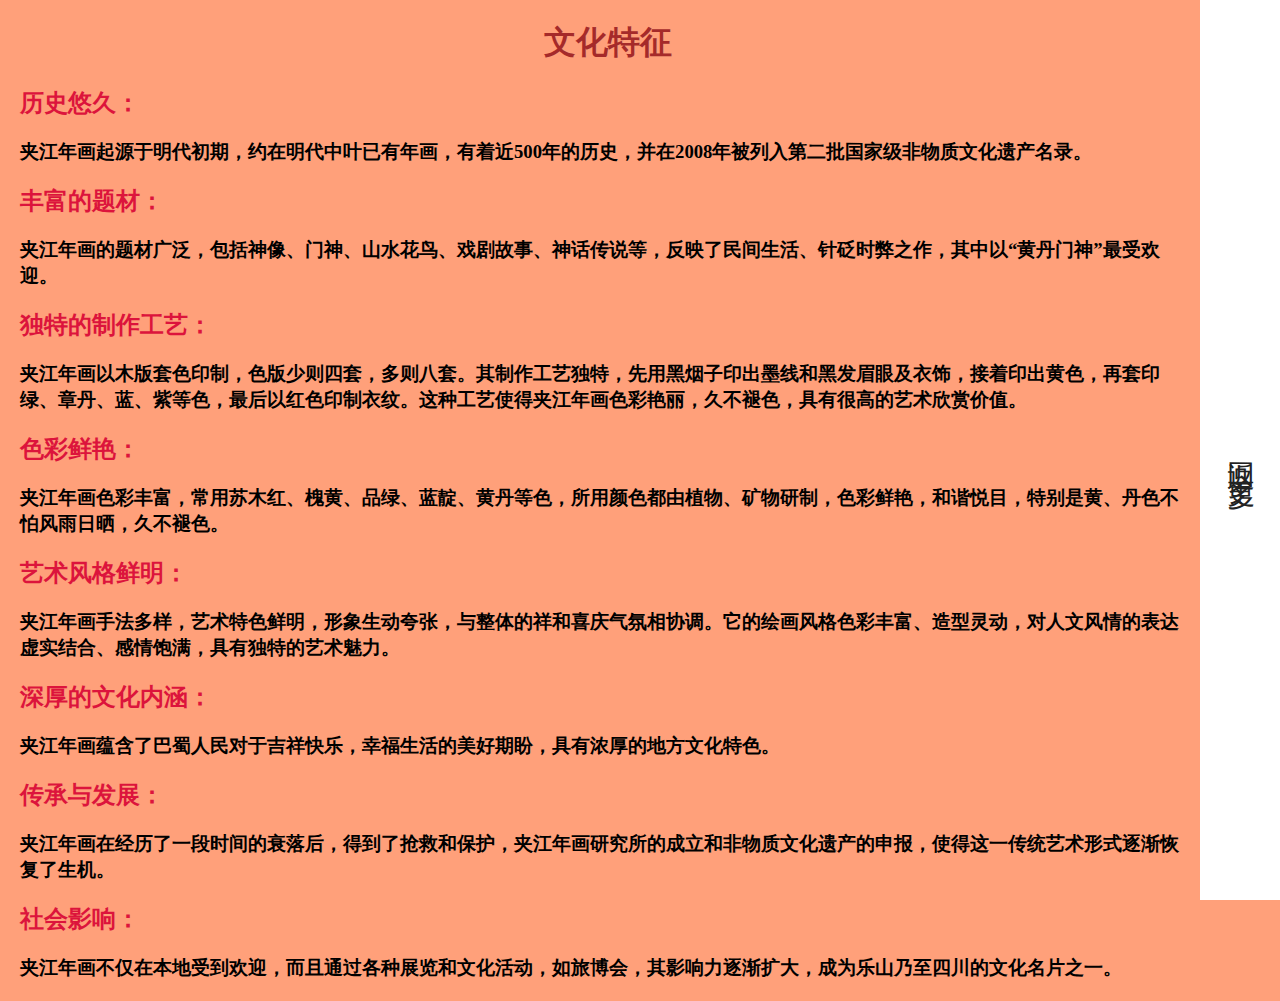
<file: j2.html>
<!DOCTYPE html>
<html>
	<head>
		<meta charset="utf-8">
		<title>夹江年画-文化特征</title>
		<link rel="stylesheet" href=" all.css">
	</head>
	<body>
		<header>
			<nav class="navbar">
		    	<a href="jiajiang.html">返回</a>
				<a href="https://baike.baidu.com/item/%E6%9C%A8%E7%89%88%E5%B9%B4%E7%94%BB%EF%BC%88%E5%A4%B9%E6%B1%9F%E5%B9%B4%E7%94%BB%EF%BC%89/53487837" target="_blank">更多</a>
			</nav>
		</header>
		<div class="jiemian">
			<h1>文化特征</h1>
			<h2>历史悠久：</h2>
			<h3>夹江年画起源于明代初期，约在明代中叶已有年画，有着近500年的历史，并在2008年被列入第二批国家级非物质文化遗产名录。</h3>
			<h2>丰富的题材：</h2>
			<h3>夹江年画的题材广泛，包括神像、门神、山水花鸟、戏剧故事、神话传说等，反映了民间生活、针砭时弊之作，其中以“黄丹门神”最受欢迎。</h3>
			<h2>独特的制作工艺：</h2>
			<h3>夹江年画以木版套色印制，色版少则四套，多则八套。其制作工艺独特，先用黑烟子印出墨线和黑发眉眼及衣饰，接着印出黄色，再套印绿、章丹、蓝、紫等色，最后以红色印制衣纹。这种工艺使得夹江年画色彩艳丽，久不褪色，具有很高的艺术欣赏价值。</h3>
			<h2>色彩鲜艳：</h2>
			<h3>夹江年画色彩丰富，常用苏木红、槐黄、品绿、蓝靛、黄丹等色，所用颜色都由植物、矿物研制，色彩鲜艳，和谐悦目，特别是黄、丹色不怕风雨日晒，久不褪色。</h3>
			<h2>艺术风格鲜明：</h2>
			<h3>夹江年画手法多样，艺术特色鲜明，形象生动夸张，与整体的祥和喜庆气氛相协调。它的绘画风格色彩丰富、造型灵动，对人文风情的表达虚实结合、感情饱满，具有独特的艺术魅力。</h3>
			<h2>深厚的文化内涵：</h2>
			<h3>夹江年画蕴含了巴蜀人民对于吉祥快乐，幸福生活的美好期盼，具有浓厚的地方文化特色。</h3>
			<h2>传承与发展：</h2>
			<h3>夹江年画在经历了一段时间的衰落后，得到了抢救和保护，夹江年画研究所的成立和非物质文化遗产的申报，使得这一传统艺术形式逐渐恢复了生机。</h3>
			<h2>社会影响：</h2>
			<h3>夹江年画不仅在本地受到欢迎，而且通过各种展览和文化活动，如旅博会，其影响力逐渐扩大，成为乐山乃至四川的文化名片之一。</h3>
			
			</div>
		</div>
	</body>
</html></h3>
</file>
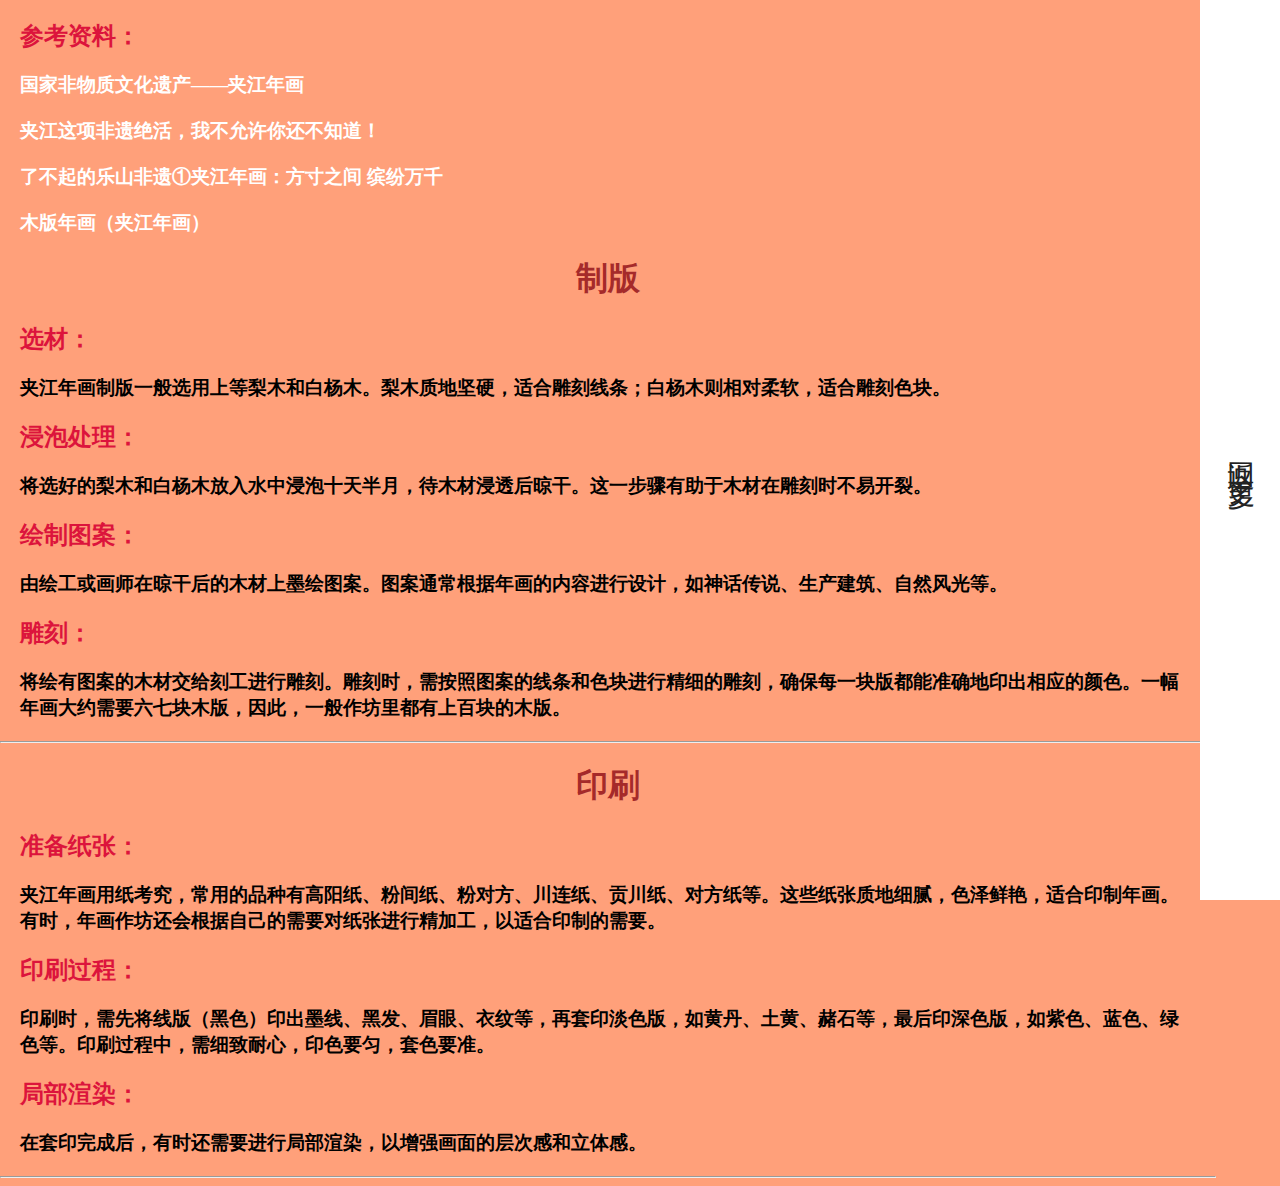
<file: j3.html>
<!DOCTYPE html>
<html>
	<head>
		<meta charset="utf-8">
		<title>夹江年画-制作工序</title>
		<link rel="stylesheet" href=" all.css">
	</head>
	<body>
		<header>
			<nav class="navbar">
		    	<a href="jiajiang.html">返回</a>
				<a href="https://baike.baidu.com/item/%E6%9C%A8%E7%89%88%E5%B9%B4%E7%94%BB%EF%BC%88%E5%A4%B9%E6%B1%9F%E5%B9%B4%E7%94%BB%EF%BC%89/53487837" target="_blank">更多</a>
			</nav>
		</header>
		<div class="jiemian">
			<h2>参考资料：</h2>
			<h3><a href="https://www.meipian.cn/xreem4b">国家非物质文化遗产——夹江年画</a></h3>
			<h3><a href="https://mp.weixin.qq.com/s?__biz=MjM5MDE2NDgyMw==&mid=2650489033&idx=2&sn=0a85669d899e1b2a34d74600f6df488f&chksm=bf9ebbca49abd78b370603cb60322db5d38f78715d27aba237179dfb1a1912db7bce1745f537&scene=27&poc_token=HOAKEGejFoVuAHM_BcS89GpHWYQ1ZiPWkBmCg7mr">夹江这项非遗绝活，我不允许你还不知道！</a></h3>
			<h3><a href="https://baijiahao.baidu.com/s?id=1775099390563846355&wfr=spider&for=pc">了不起的乐山非遗①夹江年画：方寸之间 缤纷万千</a></h3>
			<h3><a href="https://baike.baidu.com/item/%E6%9C%A8%E7%89%88%E5%B9%B4%E7%94%BB%EF%BC%88%E5%A4%B9%E6%B1%9F%E5%B9%B4%E7%94%BB%EF%BC%89/53487837">木版年画（夹江年画）</a></h3>
			<h1>制版</h1>
			<h2>选材：</h2>
			<h3>夹江年画制版一般选用上等梨木和白杨木。梨木质地坚硬，适合雕刻线条；白杨木则相对柔软，适合雕刻色块。</h3>
			<h2>浸泡处理：</h2>
			<h3>将选好的梨木和白杨木放入水中浸泡十天半月，待木材浸透后晾干。这一步骤有助于木材在雕刻时不易开裂。</h3>
			<h2>绘制图案：</h2>
			<h3>由绘工或画师在晾干后的木材上墨绘图案。图案通常根据年画的内容进行设计，如神话传说、生产建筑、自然风光等。</h3>
			<h2>雕刻：</h2>
			<h3>将绘有图案的木材交给刻工进行雕刻。雕刻时，需按照图案的线条和色块进行精细的雕刻，确保每一块版都能准确地印出相应的颜色。一幅年画大约需要六七块木版，因此，一般作坊里都有上百块的木版。</h3>
			<hr/>
			<h1>印刷</h1>
			<h2>准备纸张：</h2>
			<h3>夹江年画用纸考究，常用的品种有高阳纸、粉间纸、粉对方、川连纸、贡川纸、对方纸等。这些纸张质地细腻，色泽鲜艳，适合印制年画。有时，年画作坊还会根据自己的需要对纸张进行精加工，以适合印制的需要。</h3>
			<h2>印刷过程：</h2>
			<h3>印刷时，需先将线版（黑色）印出墨线、黑发、眉眼、衣纹等，再套印淡色版，如黄丹、土黄、赭石等，最后印深色版，如紫色、蓝色、绿色等。印刷过程中，需细致耐心，印色要匀，套色要准。</h3>
			<h2>局部渲染：</h2>
			<h3>在套印完成后，有时还需要进行局部渲染，以增强画面的层次感和立体感。</h3>
			<hr/>
			</div>
		</div>
		
	</body>
</html>
</file>
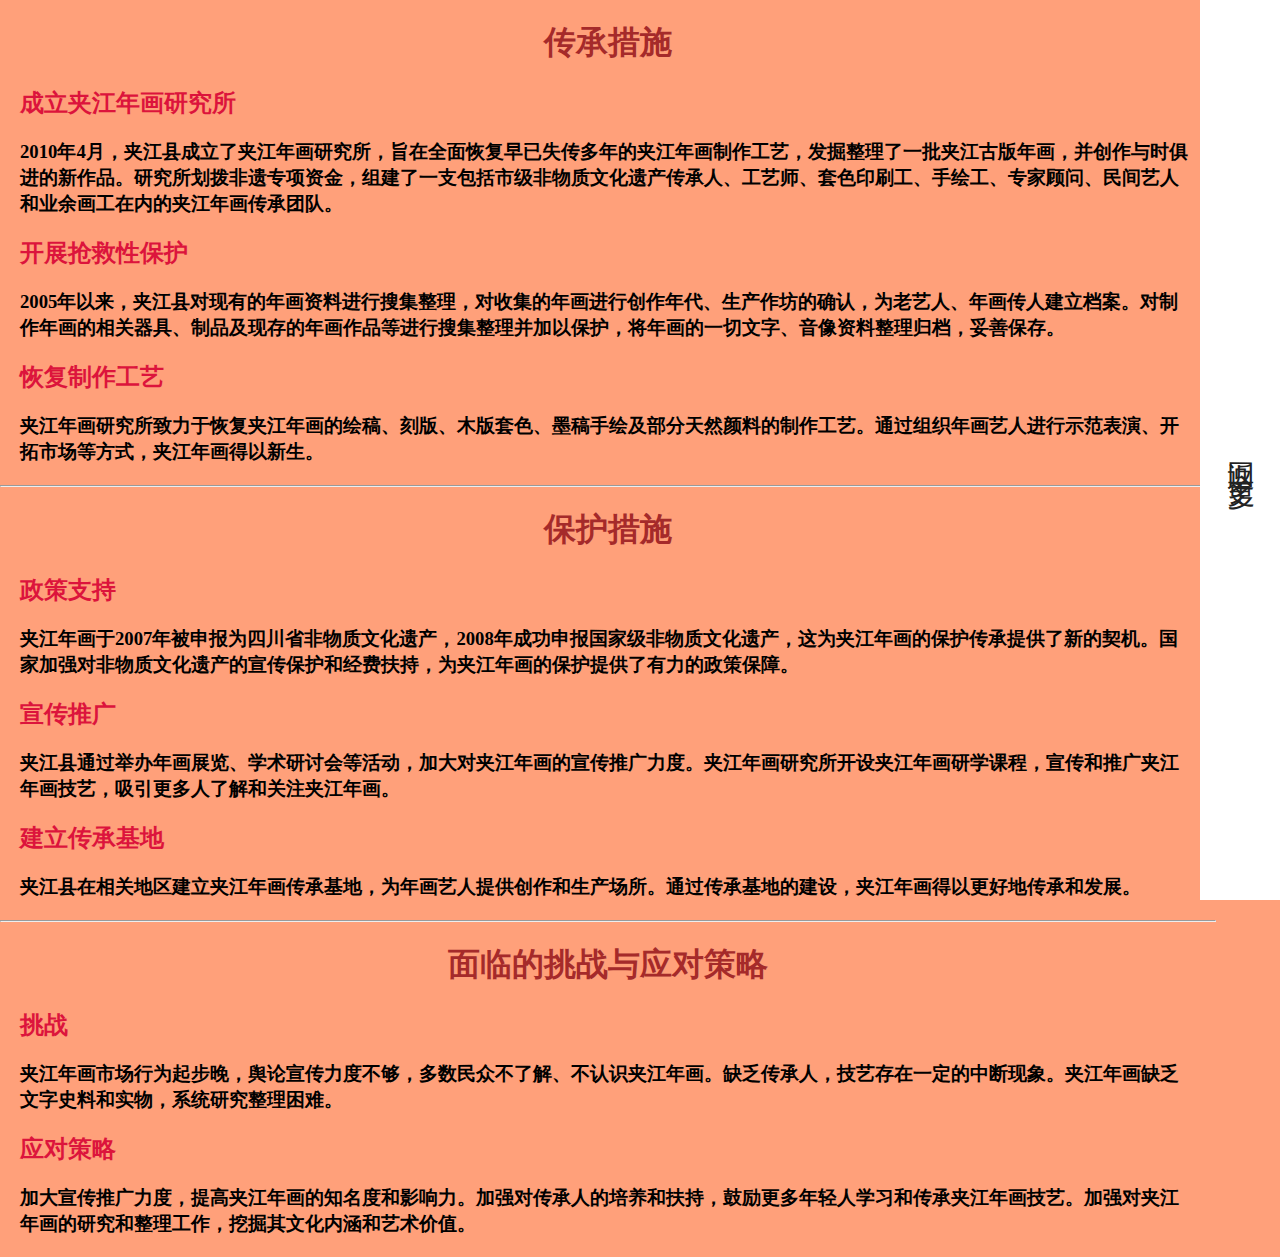
<file: j4.html>
<!DOCTYPE html>
<html>
	<head>
		<meta charset="utf-8">
		<title>夹江年画-传承保护</title>
		<link rel="stylesheet" href=" all.css">
	</head>
	<body>
		<header>
			<nav class="navbar">
		    	<a href="jiajiang.html">返回</a>
				<a href="https://baike.baidu.com/item/%E6%9C%A8%E7%89%88%E5%B9%B4%E7%94%BB%EF%BC%88%E5%A4%B9%E6%B1%9F%E5%B9%B4%E7%94%BB%EF%BC%89/53487837" target="_blank">更多</a>
			</nav>
		</header>
		<div class="jiemian">
			<h1>传承措施</h1>
			<h2>成立夹江年画研究所</h2>
			<h3>2010年4月，夹江县成立了夹江年画研究所，旨在全面恢复早已失传多年的夹江年画制作工艺，发掘整理了一批夹江古版年画，并创作与时俱进的新作品。研究所划拨非遗专项资金，组建了一支包括市级非物质文化遗产传承人、工艺师、套色印刷工、手绘工、专家顾问、民间艺人和业余画工在内的夹江年画传承团队。</h3>
			<h2>开展抢救性保护</h2>
			<h3>2005年以来，夹江县对现有的年画资料进行搜集整理，对收集的年画进行创作年代、生产作坊的确认，为老艺人、年画传人建立档案。对制作年画的相关器具、制品及现存的年画作品等进行搜集整理并加以保护，将年画的一切文字、音像资料整理归档，妥善保存。</h3>
			<h2>恢复制作工艺</h2>
			<h3>夹江年画研究所致力于恢复夹江年画的绘稿、刻版、木版套色、墨稿手绘及部分天然颜料的制作工艺。通过组织年画艺人进行示范表演、开拓市场等方式，夹江年画得以新生。</h3>
			<hr/>
			<h1>保护措施</h1>
			<h2>政策支持</h2>
			<h3>夹江年画于2007年被申报为四川省非物质文化遗产，2008年成功申报国家级非物质文化遗产，这为夹江年画的保护传承提供了新的契机。国家加强对非物质文化遗产的宣传保护和经费扶持，为夹江年画的保护提供了有力的政策保障。</h3>
			<h2>宣传推广</h2>
			<h3>夹江县通过举办年画展览、学术研讨会等活动，加大对夹江年画的宣传推广力度。夹江年画研究所开设夹江年画研学课程，宣传和推广夹江年画技艺，吸引更多人了解和关注夹江年画。</h3>
			<h2>建立传承基地</h2>
			<h3>夹江县在相关地区建立夹江年画传承基地，为年画艺人提供创作和生产场所。通过传承基地的建设，夹江年画得以更好地传承和发展。</h3>
			<hr/>
			<h1>面临的挑战与应对策略</h1>
			<h2>挑战</h2>
			<h3>夹江年画市场行为起步晚，舆论宣传力度不够，多数民众不了解、不认识夹江年画。缺乏传承人，技艺存在一定的中断现象。夹江年画缺乏文字史料和实物，系统研究整理困难。</h3>
			<h2>应对策略</h2>
			<h3>加大宣传推广力度，提高夹江年画的知名度和影响力。加强对传承人的培养和扶持，鼓励更多年轻人学习和传承夹江年画技艺。加强对夹江年画的研究和整理工作，挖掘其文化内涵和艺术价值。</h3>

			</div>
		</div>
	</body>
</html>
</file>
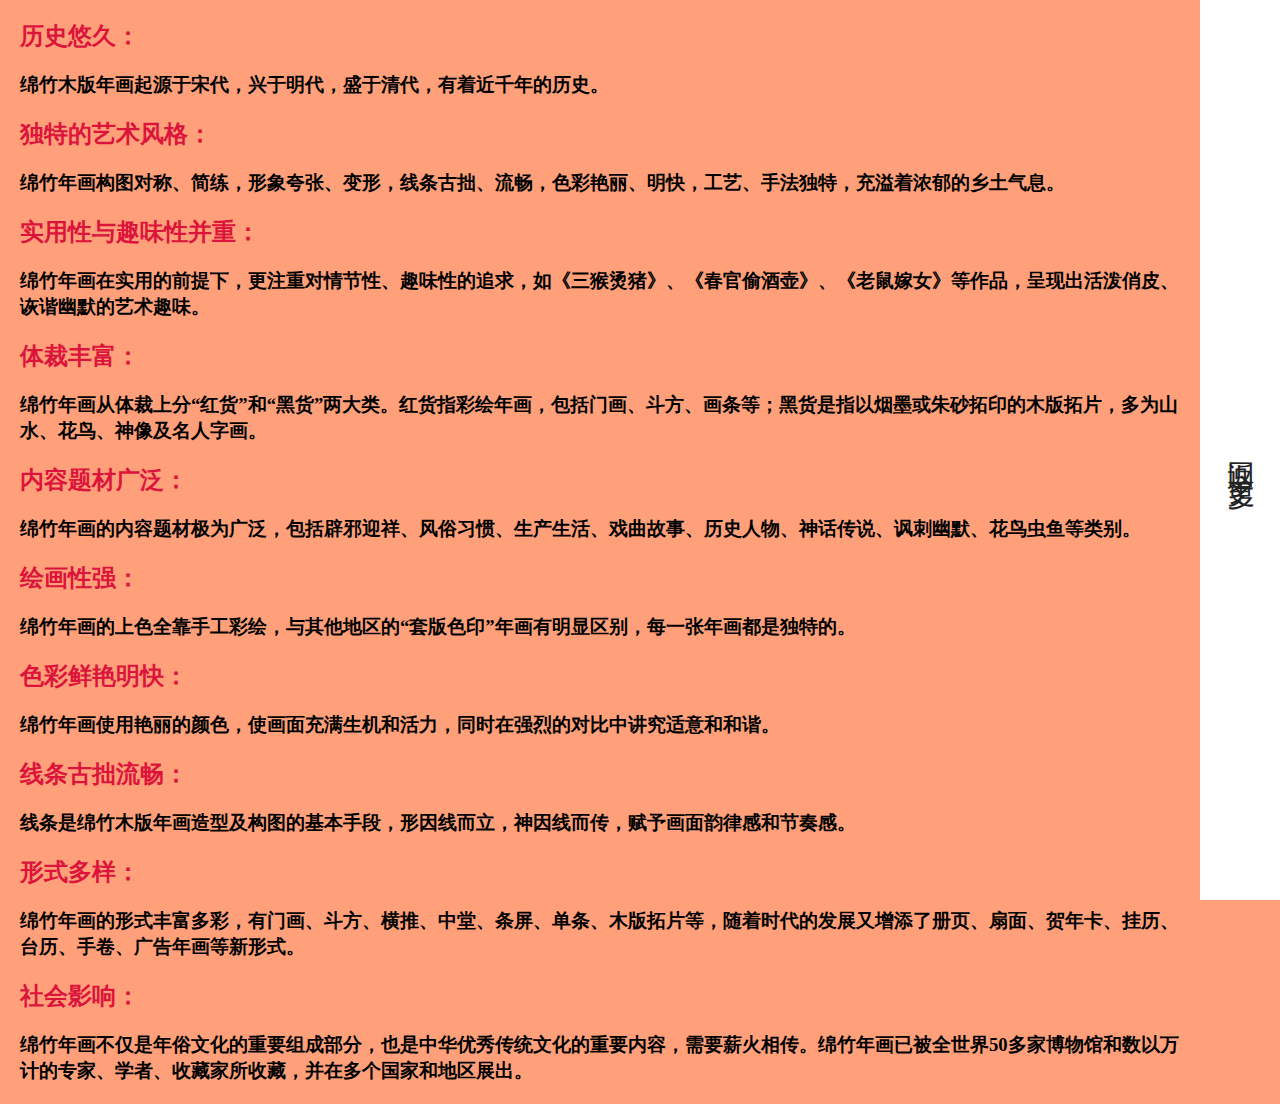
<file: m2.html>
<!DOCTYPE html>
<html>
	<head>
		<meta charset="utf-8">
		<title>绵竹木版年画-文化特征</title>
		<link rel="stylesheet" href=" all.css">
	</head>
	<body>
		<header>
			<nav class="navbar">
		    	<a href="mianzhu.html">返回</a>
				<a href="https://baike.baidu.com/item/%E7%BB%B5%E7%AB%B9%E6%9C%A8%E7%89%88%E5%B9%B4%E7%94%BB/5409655" target="_blank">更多</a>
			</nav>
		</header>
		<div class="jiemian">
			<h2>历史悠久：</h2>
			<h3>绵竹木版年画起源于宋代，兴于明代，盛于清代，有着近千年的历史。</h3>
			<h2>独特的艺术风格：</h2>
			<h3>绵竹年画构图对称、简练，形象夸张、变形，线条古拙、流畅，色彩艳丽、明快，工艺、手法独特，充溢着浓郁的乡土气息。</h3>
			<h2>实用性与趣味性并重：</h2>
			<h3>绵竹年画在实用的前提下，更注重对情节性、趣味性的追求，如《三猴烫猪》、《春官偷酒壶》、《老鼠嫁女》等作品，呈现出活泼俏皮、诙谐幽默的艺术趣味。</h3>
			<h2>体裁丰富：</h2>
			<h3>绵竹年画从体裁上分“红货”和“黑货”两大类。红货指彩绘年画，包括门画、斗方、画条等；黑货是指以烟墨或朱砂拓印的木版拓片，多为山水、花鸟、神像及名人字画。</h3>
			<h2>内容题材广泛：</h2>
			<h3>绵竹年画的内容题材极为广泛，包括辟邪迎祥、风俗习惯、生产生活、戏曲故事、历史人物、神话传说、讽刺幽默、花鸟虫鱼等类别。</h3>
			<h2>绘画性强：</h2>
			<h3>绵竹年画的上色全靠手工彩绘，与其他地区的“套版色印”年画有明显区别，每一张年画都是独特的。</h3>
			<h2>色彩鲜艳明快：</h2>
			<h3>绵竹年画使用艳丽的颜色，使画面充满生机和活力，同时在强烈的对比中讲究适意和和谐。</h3>
			<h2>线条古拙流畅：</h2>
			<h3>线条是绵竹木版年画造型及构图的基本手段，形因线而立，神因线而传，赋予画面韵律感和节奏感。</h3>
			<h2>形式多样：</h2>
			<h3>绵竹年画的形式丰富多彩，有门画、斗方、横推、中堂、条屏、单条、木版拓片等，随着时代的发展又增添了册页、扇面、贺年卡、挂历、台历、手卷、广告年画等新形式。</h3>
			<h2>社会影响：</h2>
			<h3>绵竹年画不仅是年俗文化的重要组成部分，也是中华优秀传统文化的重要内容，需要薪火相传。绵竹年画已被全世界50多家博物馆和数以万计的专家、学者、收藏家所收藏，并在多个国家和地区展出。</h3>
			
		</div>
		
	</body>
</html>
</file>
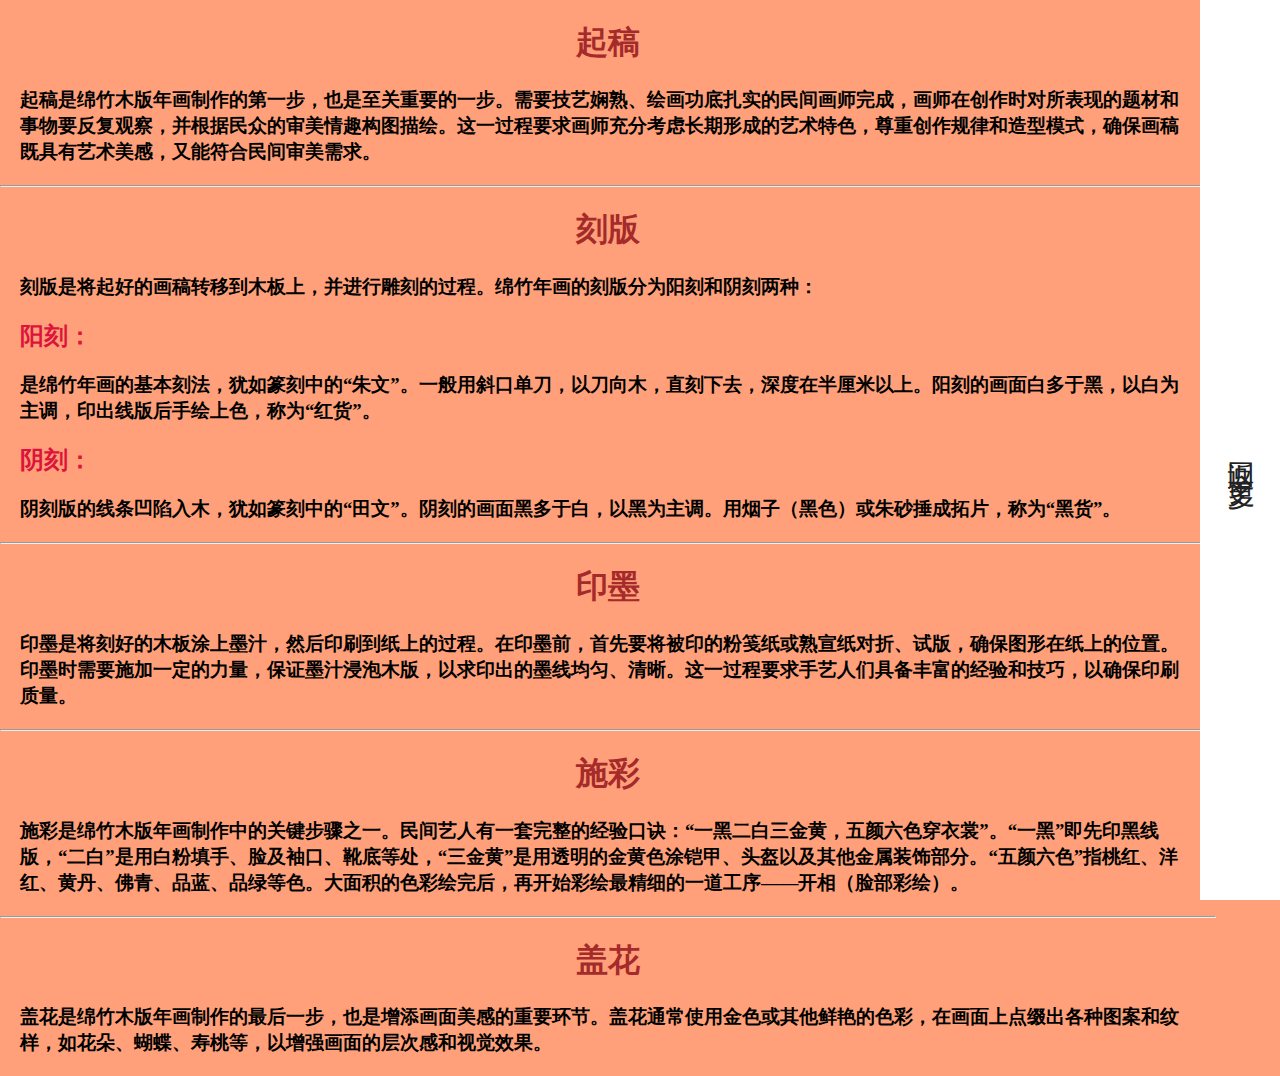
<file: m3.html>
<!DOCTYPE html>
<html>
	<head>
		<meta charset="utf-8">
		<title>绵竹木版年画-制作工序</title>
		<link rel="stylesheet" href=" all.css">
	</head>
	<body>
		<header>
			<nav class="navbar">
		    	<a href="mianzhu.html">返回</a>
				<a href="https://baike.baidu.com/item/%E7%BB%B5%E7%AB%B9%E6%9C%A8%E7%89%88%E5%B9%B4%E7%94%BB/5409655" target="_blank">更多</a>
			</nav>
		</header>
		<div class="jiemian">
			<h1>起稿</h1>
			<h3>起稿是绵竹木版年画制作的第一步，也是至关重要的一步。需要技艺娴熟、绘画功底扎实的民间画师完成，画师在创作时对所表现的题材和事物要反复观察，并根据民众的审美情趣构图描绘。这一过程要求画师充分考虑长期形成的艺术特色，尊重创作规律和造型模式，确保画稿既具有艺术美感，又能符合民间审美需求。</h3>
			<hr/>
			<h1>刻版</h1>
			<h3>刻版是将起好的画稿转移到木板上，并进行雕刻的过程。绵竹年画的刻版分为阳刻和阴刻两种：</h3>
			<h2>阳刻：</h2>
			<h3>是绵竹年画的基本刻法，犹如篆刻中的“朱文”。一般用斜口单刀，以刀向木，直刻下去，深度在半厘米以上。阳刻的画面白多于黑，以白为主调，印出线版后手绘上色，称为“红货”。</h3>
			<h2>阴刻：</h2>
			<h3>阴刻版的线条凹陷入木，犹如篆刻中的“田文”。阴刻的画面黑多于白，以黑为主调。用烟子（黑色）或朱砂捶成拓片，称为“黑货”。</h3>
			<hr/>
			<h1>印墨</h1>
			<h3>印墨是将刻好的木板涂上墨汁，然后印刷到纸上的过程。在印墨前，首先要将被印的粉笺纸或熟宣纸对折、试版，确保图形在纸上的位置。印墨时需要施加一定的力量，保证墨汁浸泡木版，以求印出的墨线均匀、清晰。这一过程要求手艺人们具备丰富的经验和技巧，以确保印刷质量。</h3>
			<hr/>
			<h1>施彩</h1>
			<h3>施彩是绵竹木版年画制作中的关键步骤之一。民间艺人有一套完整的经验口诀：“一黑二白三金黄，五颜六色穿衣裳”。“一黑”即先印黑线版，“二白”是用白粉填手、脸及袖口、靴底等处，“三金黄”是用透明的金黄色涂铠甲、头盔以及其他金属装饰部分。“五颜六色”指桃红、洋红、黄丹、佛青、品蓝、品绿等色。大面积的色彩绘完后，再开始彩绘最精细的一道工序——开相（脸部彩绘）。</h3>
			<hr/>
			<h1>盖花</h1>
			<h3>盖花是绵竹木版年画制作的最后一步，也是增添画面美感的重要环节。盖花通常使用金色或其他鲜艳的色彩，在画面上点缀出各种图案和纹样，如花朵、蝴蝶、寿桃等，以增强画面的层次感和视觉效果。</h3>
			
		</div>
		
	</body>
</html>
</file>
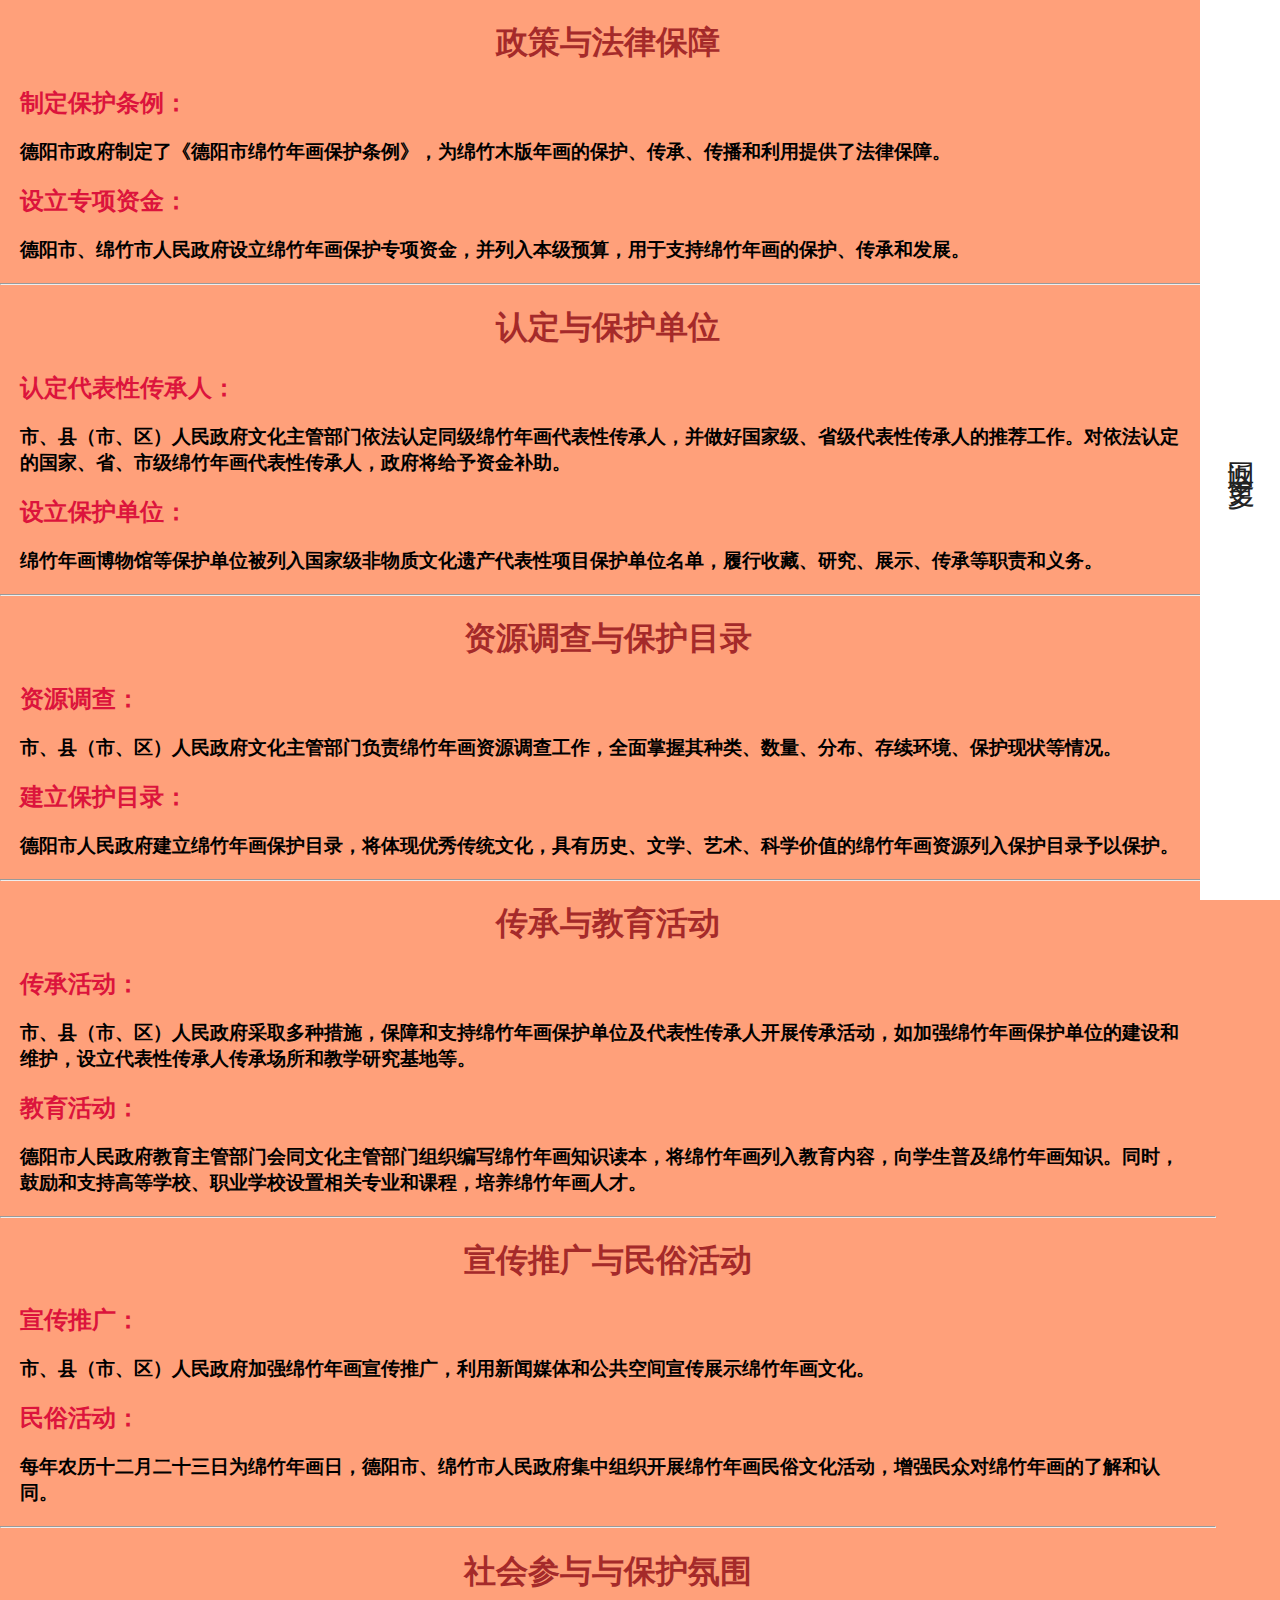
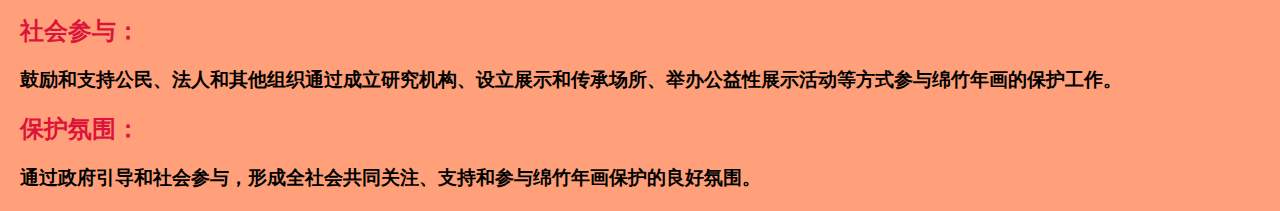
<file: m4.html>
<!DOCTYPE html>
<html>
	<head>
		<meta charset="utf-8">
		<title>绵竹木版年画-制作工序</title>
		<link rel="stylesheet" href=" all.css">
	</head>
	<body>
		<header>
			<nav class="navbar">
		    	<a href="mianzhu.html">返回</a>
				<a href="https://baike.baidu.com/item/%E7%BB%B5%E7%AB%B9%E6%9C%A8%E7%89%88%E5%B9%B4%E7%94%BB/5409655" target="_blank">更多</a>
			</nav>
		</header>
		<div class="jiemian">
			<h1>政策与法律保障</h1>
			<h2>制定保护条例：</h2>
			<h3>德阳市政府制定了《德阳市绵竹年画保护条例》，为绵竹木版年画的保护、传承、传播和利用提供了法律保障。</h3>
			<h2>设立专项资金：</h2>
			<h3>德阳市、绵竹市人民政府设立绵竹年画保护专项资金，并列入本级预算，用于支持绵竹年画的保护、传承和发展。</h3>
			<hr/>
			<h1>认定与保护单位</h1>
			<h2>认定代表性传承人：</h2>
			<h3>市、县（市、区）人民政府文化主管部门依法认定同级绵竹年画代表性传承人，并做好国家级、省级代表性传承人的推荐工作。对依法认定的国家、省、市级绵竹年画代表性传承人，政府将给予资金补助。</h3>
			<h2>设立保护单位：</h2>
			<h3>绵竹年画博物馆等保护单位被列入国家级非物质文化遗产代表性项目保护单位名单，履行收藏、研究、展示、传承等职责和义务。</h3>
			<hr/>
			<h1>资源调查与保护目录</h1>
			<h2>资源调查：</h2>
			<h3>市、县（市、区）人民政府文化主管部门负责绵竹年画资源调查工作，全面掌握其种类、数量、分布、存续环境、保护现状等情况。</h3>
			<h2>建立保护目录：</h2>
			<h3>德阳市人民政府建立绵竹年画保护目录，将体现优秀传统文化，具有历史、文学、艺术、科学价值的绵竹年画资源列入保护目录予以保护。</h3>
			<hr/>
			<h1>传承与教育活动</h1>
			<h2>传承活动：</h2>
			<h3>市、县（市、区）人民政府采取多种措施，保障和支持绵竹年画保护单位及代表性传承人开展传承活动，如加强绵竹年画保护单位的建设和维护，设立代表性传承人传承场所和教学研究基地等。</h3>
			<h2>教育活动：</h2>
			<h3>德阳市人民政府教育主管部门会同文化主管部门组织编写绵竹年画知识读本，将绵竹年画列入教育内容，向学生普及绵竹年画知识。同时，鼓励和支持高等学校、职业学校设置相关专业和课程，培养绵竹年画人才。</h3>
			<hr/>
			<h1>宣传推广与民俗活动</h1>
			<h2>宣传推广：</h2>
			<h3>市、县（市、区）人民政府加强绵竹年画宣传推广，利用新闻媒体和公共空间宣传展示绵竹年画文化。</h3>
			<h2>民俗活动：</h2>
			<h3>每年农历十二月二十三日为绵竹年画日，德阳市、绵竹市人民政府集中组织开展绵竹年画民俗文化活动，增强民众对绵竹年画的了解和认同。</h3>
			<hr/>
			<h1>社会参与与保护氛围</h1>
			<h2>社会参与：</h2>
			<h3>鼓励和支持公民、法人和其他组织通过成立研究机构、设立展示和传承场所、举办公益性展示活动等方式参与绵竹年画的保护工作。</h3>
			<h2>保护氛围：</h2>
			<h3>通过政府引导和社会参与，形成全社会共同关注、支持和参与绵竹年画保护的良好氛围。</h3>
			
		</div>
		
	</body>
</html>
</file>
<file: all.css>
body
{
	margin: 0px;
	border: 0px;
	background-color: lightsalmon;
}

header
{
    position: fixed;
    top:0; 
	right:0;
    min-height: 100vh;
    display: inline-flex;
    align-items: center;
    justify-content: center;
    background:#fff;
    z-index: 1000;
	width:80px;
}

a
{
	text-decoration:none;
	color:rgba(255,255,255,1);
}

header .navbar
{
    writing-mode: vertical-lr;
    padding:0.5rem;
}

header .navbar a
{
    padding:0.5rem;
    font-size:28px;
    color:#222;
	font-weight:300;
	font-family:"华文新魏";
}

header .navbar a:hover
{
    color:var(--green);
}

header .navbar img
{
	width: 30px;
	height: 30px;
}

.jiemian
{
	width: 95vw;
	display: block;
	float: left;
}

h1
{
	text-align: center;
	font-family: 华文新魏;
	color: brown;
}

h2
{
	font-family: 华文新魏;
	margin: 20px;
	color: crimson;
}

h3
{
	font-family: 楷体;
	margin: 20px;
}

.video
{
	height: 100vh;
	width: 99vw;
	float: left;
	background-color: black;
}

.video video
{
	height: 99vh;
	position: relative;
	left: 47%;
	transform: translateX(-50%);
}
</file>
